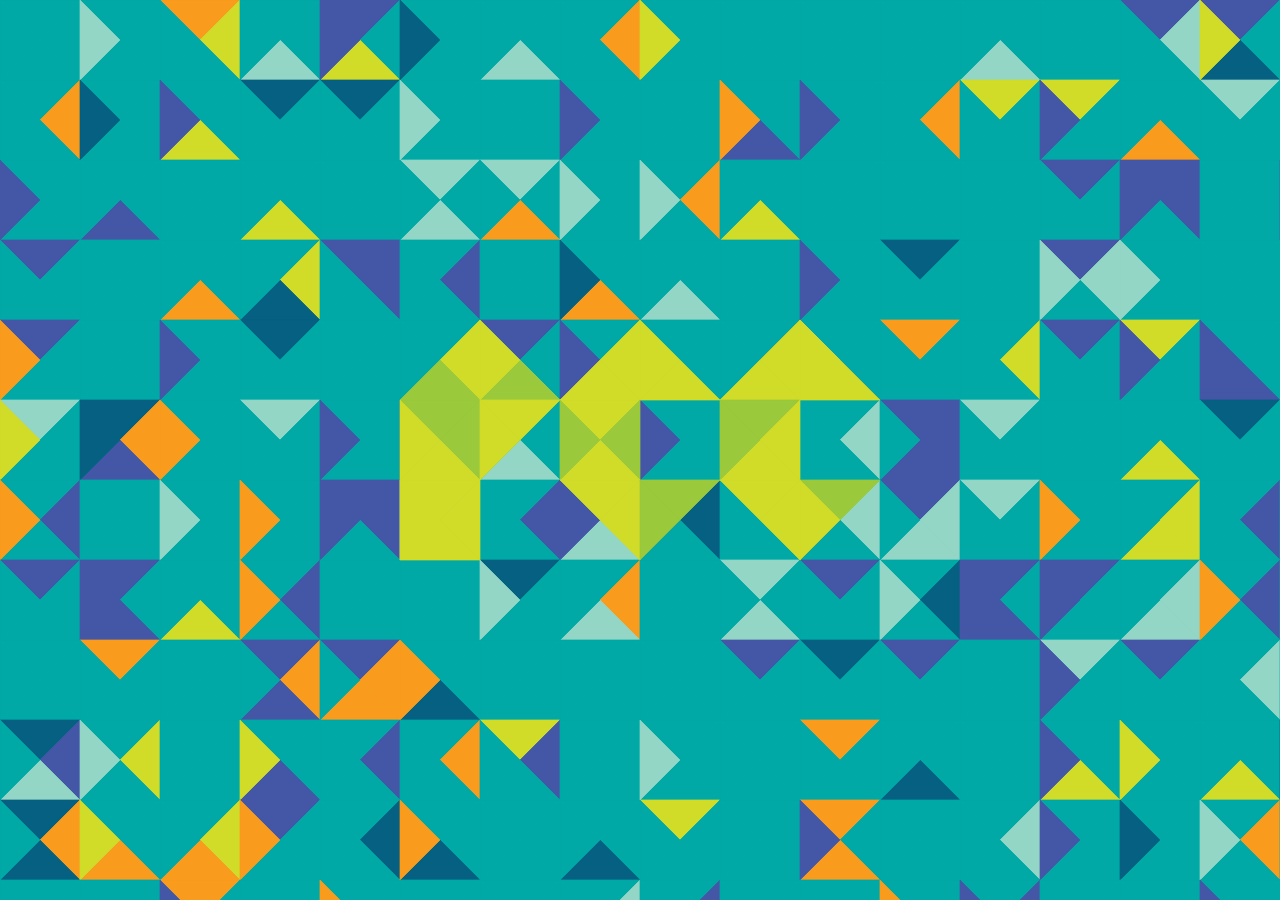
<file: hw3/index.html>
<!DOCTYPE html>
<!--[if lt IE 7]> <html class="no-js lt-ie9 lt-ie8 lt-ie7"> <![endif]-->
<!--[if IE 7]> <html class="no-js lt-ie9 lt-ie8"> <![endif]-->
<!--[if IE 8]> <html class="no-js lt-ie9"> <![endif]-->
<!--[if gt IE 8]><!--> <html class="no-js"> <!--<![endif]-->
    <head>
        <meta charset="utf-8">
        <meta http-equiv="X-UA-Compatible" content="IE=edge,chrome=1">
        <title>Parsons Code Club</title>
        <meta name="description" content="">
        <meta name="viewport" content="width=device-width">

        <!-- Place favicon.ico and apple-touch-icon.png in the root directory -->
        <style type="text/css">
            body { margin: 0; padding: 0; overflow: hidden;}
            canvas { background-color: #00A9A6; z-index: -1; position: absolute;}
        </style>
        <script type="text/javascript" src="rv-util.js"></script>
    </head>
    <body>
        <!--[if lt IE 7]>
<p class="chromeframe">You are using an <strong>outdated</strong> browser. Please <a href="http://browsehappy.com/">upgrade your browser</a> or <a href="http://www.google.com/chromeframe/?redirect=true">activate Google Chrome Frame</a> to improve your experience.</p>
<![endif]-->

        <!-- Add your site or application content here -->
        <canvas id="canvas"></canvas>

        <script src="//ajax.googleapis.com/ajax/libs/jquery/1.9.1/jquery.min.js"></script>
        <script type="text/javascript">
        	var canvas = document.getElementById("canvas");
        	var ctx = canvas.getContext("2d");
        	var cw = canvas.width = $(window).width();
        	var ch = canvas.height = $(window).height();
        	var palettes = [];
            var animateIntervals = [];
            var allAnimationDone = true;

            /* Palettes
            *
            * Indexes:
            * 0 - main bg color
            * 1 - secondary bg color
            * 2 - main logo color
            * 3 - secondary logo color
            * 4,5,6 - tertiary bg colors
            */
            //original: lime green, blue, purple, orange
            palettes.push(["#00A9A6","#4457A6","#D1DC28","#9AC93B","#93D6C5","#066082","#f99b1d"]);
            //burning
            palettes.push(["#32002A","#500C23","#EB702A","#EB702A","#8F0F2F","#BE2327","#BE2327"]);
            //black and white
            //palettes.push(["#FFFFFF","#000000","#000000","#000000","#000000","#FFFFFF","#000000"]);
            //lavender clouds
            palettes.push(["#E9F29D","#B7C29D","#51456B","#67617A","#878E8F","#878E8F","#878E8F"]);
            //beach dream
            palettes.push(["#207178","#174C4F","#FF9666","#FF9666","#FFE184","#FFE184","#F5E9BE"]);
            //raspberry
            palettes.push(["#400313","#A64B75","#A9BF04","#DBF227","#F2ACCD","#F2ACCD","#F2ACCD"]);
            //pink
            palettes.push(["#D9435F","#F24472","#F2F2F2","#F2F2F2","#F2AEB4","#F2AEB4","#2A3740"]);
            //sands of time
            palettes.push(["#C1B398","#605951","#61A6AB","#ACCEC0","#FBEEC2","#FBEEC2","#FBEEC2"]);
            //secrets in a bottle
            palettes.push(["#FFB286","#F4E39E","#F6706D","#F6706D","#8D5966","#8D5966","#C6E8F2"]);
            var currentPalette = 0;

            var centerfix = 0;
        	
        	function GridSquare(x, y, size, kindMap) {
        		this.x = x;
        		this.y = y;
        		this.s = size;
        		this.segments = [];
        		for(var i = 0; i < 4; i++) {
        			var seg = new Segment(this.x, this.y, this.s, i, kindMap ? kindMap[i] : Segment.BACKGROUND);
                    seg.parent = this;
        			this.segments.push(seg);
        		}
        		this.draw = function() {
        			for(var i = 0; i < this.segments.length; i++) {
        				this.segments[i].draw();
        			}
        		}
                this.kickOffAnimation = function() {
                    var kickoffClosure = function(me, i) {
                        me.segments[i].kickOffAnimation();
                    }
                    for(var i = 0; i < this.segments.length; i++) {
                        setTimeout(kickoffClosure, this.segments[i].direction*100, this, i);
                    }
                }
                this.update = function() {
                    for(var i = 0; i < this.segments.length; i++) {
                        this.segments[i].update();
                    }
                }
        	}
        	
        	function Segment(x, y, size, direction, kind) {
        		this.x = x;
        		this.y = y; 
        		this.s = size; //x, y, and s represent the GridSquare this is in
                this.centerx = this.x + this.s/2;
                this.centery = this.y + this.s/2;
                this.direction = direction;
                if( this.direction === Segment.NORTH ) {
                    this.pointAx = this.x;
                    this.pointAy = this.y;
                    this.pointBx = this.x + this.s;
                    this.pointBy = this.y;
                    this.centery -= centerfix;
                } else if ( this.direction === Segment.EAST ) {
                    this.pointAx = this.x + this.s;
                    this.pointAy = this.y;
                    this.pointBx = this.x + this.s;
                    this.pointBy = this.y + this.s;
                    this.centerx -= centerfix;
                } else if ( this.direction === Segment.SOUTH ) {
                    this.pointAx = this.x + this.s;
                    this.pointAy = this.y + this.s;
                    this.pointBx = this.x;
                    this.pointBy = this.y + this.s;
                    this.centery += centerfix;
                } else if ( this.direction === Segment.WEST ) {
                    this.pointAx = this.x;
                    this.pointAy = this.y + this.s;
                    this.pointBx = this.x;
                    this.pointBy = this.y;
                    this.centerx -= centerfix;
                } else {  }
                this.targetAx = this.pointAx;
                this.targetAy = this.pointAy;
                this.targetBx = this.pointBx;
                this.targetBy = this.pointBy;
        		this.kind = kind;
        		this.color = Segment.prototype.determineColor(this.kind, palettes[currentPalette]);
                this.animating = false;
        	}
        	
        	
        	/* determines color based off what kind of segment it is.
        	* contains logic for selecting from a palette based on a fixed ratio.
        	*/	
        	Segment.prototype.determineColor = function (kind, palette) {
        		var roll = Math.random();
        		switch(kind) {
        			case Segment.LOGO :
        				if ( roll < 0.3 ) {
        					return palette[3];
        				} else {
        					return palette[2];
        				}
        			break;
        			case Segment.BACKGROUND :
        				if ( roll <= 0.7 ) {
        					return palette[0];
        				} else if (roll > 0.7 && roll < 0.8 ) {
        					return palette[1];
        				} else if (roll > 0.8 && roll < 0.85 ) {
        					return palette[2];
        				} else if (roll > 0.85 && roll < 0.9) {
                            return palette[4];
                        } else if (roll > 0.9 && roll < 0.95) {
        					return palette[5];
        				} else {
        					return palette[6]; 					
        				}
        			break;
                    case Segment.LOGOBACKGROUND :
                        if ( roll <= 0.7 ) {
                            return palette[0];
                        } else if (roll > 0.7 && roll < 0.8 ) {
                            return palette[1];
                        } else if (roll > 0.8 && roll < 0.9) {
                            return palette[4];
                        } else if (roll > 0.9 && roll < 0.95) {
                            return palette[5];
                        } else {
                            return palette[6];                  
                        }
                    break;
        			case Segment.TRANSPARENT :
        			default:
        				return "rgba(255,255,255,0)";
        			break;
        		}
        	}

            Segment.prototype.kickOffAnimation = function() {
                if(!this.animating) {
                    this.animating = true;
                    this.targetAx = this.pointBx;
                    this.targetAy = this.pointBy;
                    this.targetBx = this.pointAx;
                    this.targetBy = this.pointAy;
                }
            }

            Segment.prototype.update = function() {
                if(this.pointAx === this.targetAx &&
                    this.pointAy === this.targetAy &&
                    this.pointBx === this.targetBx &&
                    this.pointBy === this.targetBy) {
                    //oh my god this is so hack-y
                    if(this.animating && 
                        logoSquares.indexOf(this.parent) === logoSquares.length - 1
                        && this.direction === 3) {
                        for(i in animateIntervals) {
                            clearInterval(animateIntervals[i]);
                        }
                        animateIntervals = [];
                        allAnimationDone = true;
                    }
                    this.animating = false;
                    return;
                }
                this.pointAx = rvutil.moveValueTowards(this.pointAx, this.targetAx);
                this.pointAy = rvutil.moveValueTowards(this.pointAy, this.targetAy);
                this.pointBx = rvutil.moveValueTowards(this.pointBx, this.targetBx);
                this.pointBy = rvutil.moveValueTowards(this.pointBy, this.targetBy);
                if(this.pointAx === this.pointBx && this.pointAy === this.pointBy) {
                    //recolor
                    this.color = Segment.prototype.determineColor(this.kind, palettes[currentPalette]);
                }
            }
        	
        	Segment.prototype.draw = function() {
        		ctx.fillStyle = this.color;
        		ctx.strokeStyle = this.color;
        		ctx.beginPath();
        		ctx.moveTo(this.pointAx, this.pointAy);
        		ctx.lineTo(this.centerx, this.centery);
        		ctx.lineTo(this.pointBx, this.pointBy);
        		ctx.closePath();
        		ctx.fill();
                ctx.globalAlpha = 0.7;
                ctx.lineWeight = 1;
        		ctx.stroke();
                ctx.globalAlpha = 1;
        	}
        	
        	/* kinds
        	* refers to the purpose of the segment, whether it be for a background,
        	* the logo,
        	* or transparent, or maybe something else in the future.
        	*/
        	Segment.LOGO = "used for the PCC";
        	Segment.BACKGROUND = "used for background";
        	Segment.TRANSPARENT = "used when working with multiple layers";
            Segment.LOGOBACKGROUND = "used when you don't want colors to obstruct the logo"
        	
        	/* directions
        	* refers to which quadrant of the GridSquare a segment is.
        	*/
        	Segment.NORTH = 0; //top
        	Segment.EAST = 1; //right
        	Segment.SOUTH = 2; //bottom
        	Segment.WEST = 3; //left
        	        	
        	var gridSquares = [];
            var logoSquares = [];
        	var gs = 80;
        	
        	/* make the background grid */
            var numRows = Math.round(ch / gs) + 1;
            var numCols = Math.round(cw / gs) + 1;
            var tempKindMap, roll, dist;
        	for(var i = 0; i < numCols; i++) {
        		for(var j = 0; j < numRows; j++) {
                    tempKindMap = [];
                    for(var k = 0; k < 4; k++) {
                        dist = rvutil.dist(i*gs + gs/2, j*gs + gs/2, gs*Math.floor(numCols/2), gs*Math.floor(numRows/2));
                        roll = rvutil.map(dist, gs*3, gs*6, 0, 1.4);
                        roll += rvutil.random(-0.3, 0.3);
                        if(roll > 0.5) {
                            tempKindMap[k] = Segment.BACKGROUND;
                        } else {
                            tempKindMap[k] = Segment.LOGOBACKGROUND;
                        }
                    }
        			gridSquares.push( new GridSquare(i*gs, j*gs, gs, tempKindMap) );
        		}
        	}
        	
        	/* make the logo grid */
        	var full = [ Segment.LOGO, Segment.LOGO, Segment.LOGO, Segment.LOGO ];
            var e = Segment.TRANSPARENT; //empty
        	//P
        	logoSquares.push( new GridSquare(0, 0, gs, 
        		[ e, Segment.LOGO, Segment.LOGO, e ]) );
        	logoSquares.push( new GridSquare(0, gs, gs, 
        		full) );
        	logoSquares.push( new GridSquare(0, gs*2, gs, 
        		full) );
        	logoSquares.push( new GridSquare(gs, 0, gs, 
        		[e, e, Segment.LOGO, Segment.LOGO ]) );
            logoSquares.push( new GridSquare(gs, gs, gs, 
                [Segment.LOGO, e, e, Segment.LOGO ]) );
        	logoSquares.push( new GridSquare(gs, gs*2, gs, 
        	   [e,e,e,e]) );
        	
        	//C
        	logoSquares.push( new GridSquare(gs*2, 0, gs, 
        		[e, Segment.LOGO, Segment.LOGO, e]) );
        	logoSquares.push( new GridSquare(gs*2, gs, gs, 
        		full) );
        	logoSquares.push( new GridSquare(gs*2, gs*2, gs, 
        		[Segment.LOGO, Segment.LOGO, e, e]) );
        	logoSquares.push( new GridSquare(gs*3, 0, gs, 
        		[e, e, Segment.LOGO, Segment.LOGO]) );
        	logoSquares.push( new GridSquare(gs*3, gs*2, gs, 
        		[Segment.LOGO, e, e, Segment.LOGO]) );
            logoSquares.push( new GridSquare(gs*3, gs, gs, 
               [e,e,e,e]) );

			//other C
        	logoSquares.push( new GridSquare(gs*4, 0, gs, 
        		[e, Segment.LOGO, Segment.LOGO, e]) );
        	logoSquares.push( new GridSquare(gs*4, gs, gs, 
        		full) );
        	logoSquares.push( new GridSquare(gs*4, gs*2, gs, 
        		[Segment.LOGO, Segment.LOGO, e, e]) );
        	logoSquares.push( new GridSquare(gs*5, 0, gs, 
        		[e,e,Segment.LOGO, Segment.LOGO]) );
        	logoSquares.push( new GridSquare(gs*5, gs*2, gs, 
        		[Segment.LOGO, e, e, Segment.LOGO]) );
            logoSquares.push( new GridSquare(gs*5, gs, gs, 
               [e,e,e,e]) );

            function animate() {
                console.log('aa');
                ctx.clearRect(0,0,cw,ch);
                for(var i = 0; i < gridSquares.length; i++) {
                    gridSquares[i].update();
                    gridSquares[i].draw();
                }
                ctx.save();
                ctx.translate((gs*(Math.floor(numCols/2))) - gs*3, 
                    (gs*Math.floor(numRows/2)) - gs*2);
            	for(var i = 0; i < logoSquares.length; i++) {
                    logoSquares[i].update();
            		logoSquares[i].draw();
            	}
                ctx.restore();
            }
            
            animateIntervals.push(setInterval(animate, 1000/60));

            $(document).on('click', 'canvas', function() {
                if(!allAnimationDone) {
                    return;
                }
                allAnimationDone = false;
                currentPalette++;
                if(currentPalette >= palettes.length) {
                    currentPalette = 0;
                }
                $('canvas').css('background-color', palettes[currentPalette][0]);
                animateIntervals.push(setInterval(animate, 1000/60));
                var gsAnimateClosure = function(squares, locali) {
                    squares[locali].kickOffAnimation();
                }
                var sweepDirection;
                if(currentPalette % 2 === 0) {
                    sweepDirection = "y";
                } else {
                    sweepDirection = "x";
                }
                for(var i = 0; i < gridSquares.length; i++) {
                    setTimeout(gsAnimateClosure, gridSquares[i][sweepDirection]/3, gridSquares, i);
                    if(i < logoSquares.length) {
                        setTimeout(gsAnimateClosure, logoSquares[i].x + gs*5, logoSquares, i);
                    }
                }
            })
        </script>
    </body>
</html>
</file>
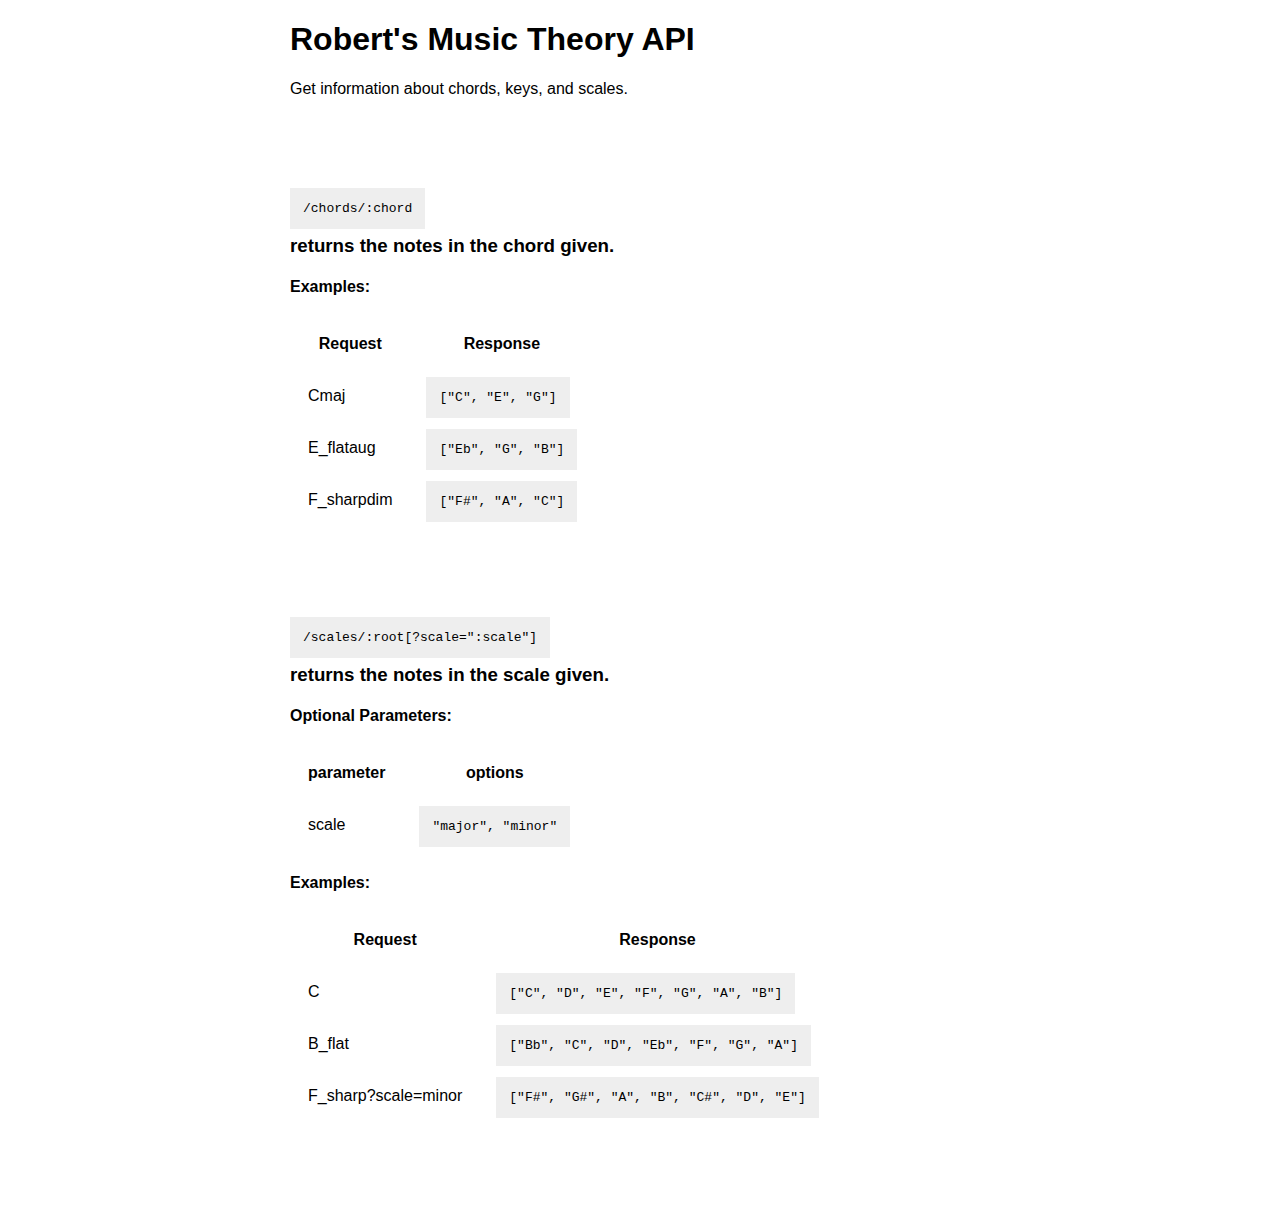
<file: node-hw/index.html>
<!DOCTYPE html>
<!-- paulirish.com/2008/conditional-stylesheets-vs-css-hacks-answer-neither/ -->
<!-- Consider specifying the language of your content by adding the `lang` attribute to <html> -->
<!--[if lt IE 7]> <html class="no-js lt-ie9 lt-ie8 lt-ie7"> <![endif]-->
<!--[if IE 7]>    <html class="no-js lt-ie9 lt-ie8"> <![endif]-->
<!--[if IE 8]>    <html class="no-js lt-ie9"> <![endif]-->
<!--[if gt IE 8]><!--> <html class="no-js"> <!--<![endif]-->
<head>
    <meta charset="utf-8">

    <title></title>
    <meta name="description" content="">

    <!-- Mobile viewport optimized: h5bp.com/viewport -->
    <meta name="viewport" content="width=device-width">

    <!-- Place favicon.ico and apple-touch-icon.png in the root directory: mathiasbynens.be/notes/touch-icons -->

    <style>
		body { font-family: Helvetica, sans-serif; }
		code { padding: 1em; background-color: #eeeeee; }
		td, th { padding: 1em; }
		div { margin: 100px 0; }
		#main { width: 700px; margin: 0 auto; }
    </style>
</head>
<body>
		<div id="main">
	    <h1>Robert's Music Theory API</h1>
	    <p>Get information about chords, keys, and scales.</p>

	    <div id="chords">
		    <code>/chords/:chord</code>
		    <h3>returns the notes in the chord given.</h3>
		    <h4>Examples:</h4>
		    <table>
		    	<tr>
		    		<th>Request</th>
		    		<th>Response</th>
		    	</tr>
		    	<tr>
		    		<td>Cmaj</td>
		    		<td><code>["C", "E", "G"]</code></td>
		    	</tr>
		    	<tr>
		    		<td>E_flataug</td>
		    		<td><code>["Eb", "G", "B"]</code></td>
		    	</tr>
		    	<tr>
		    		<td>F_sharpdim</td>
		    		<td><code>["F#", "A", "C"]</code></td>
		    	</tr>
		    </table>
		</div>
	    <div id="chords">
		    <code>/scales/:root[?scale=":scale"]</code>
		    <h3>returns the notes in the scale given.</h3>
		    <h4>Optional Parameters:</h4>
		    <table>
		    	<tr>
		    		<th>parameter</th>
		    		<th>options</th>
		    	</tr>
		    	<tr>
		    		<td>scale</td>
		    		<td><code>"major", "minor"</code></td>
		    	</tr>
		    </table>
		    <h4>Examples:</h4>
		    <table>
		    	<tr>
		    		<th>Request</th>
		    		<th>Response</th>
		    	</tr>
		    	<tr>
		    		<td>C</td>
		    		<td><code>["C", "D", "E", "F", "G", "A", "B"]</code></td>
		    	</tr>
		    	<tr>
		    		<td>B_flat</td>
		    		<td><code>["Bb", "C", "D", "Eb", "F", "G", "A"]</code></td>
		    	</tr>
		    	<tr>
		    		<td>F_sharp?scale=minor</td>
		    		<td><code>["F#", "G#", "A", "B", "C#", "D", "E"]</code></td>
		    	</tr>
		    </table>
		</div>
		</div>
</body>
</html>
</file>
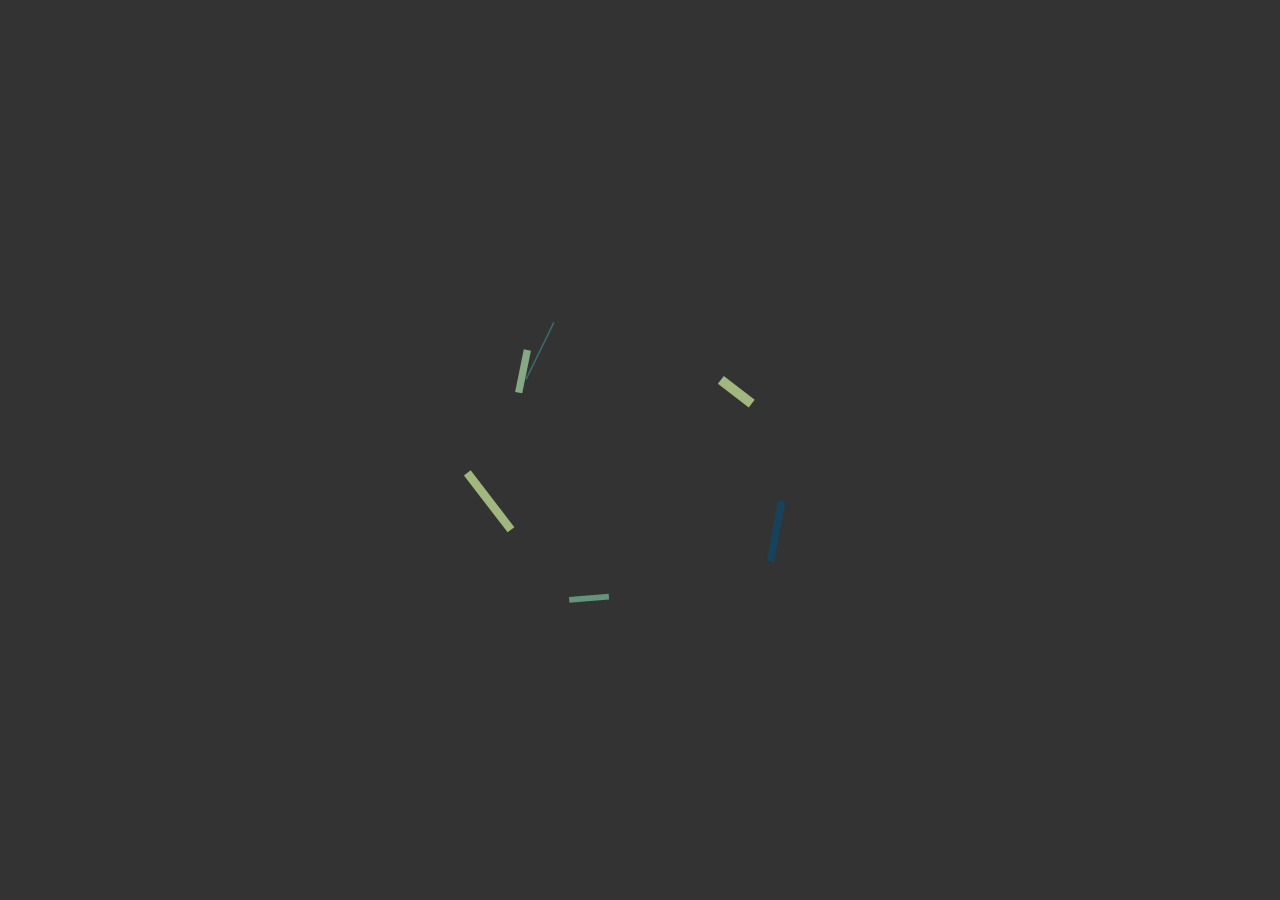
<file: visual-piece/index.html>
<!DOCTYPE html>
<!-- paulirish.com/2008/conditional-stylesheets-vs-css-hacks-answer-neither/ -->
<!-- Consider specifying the language of your content by adding the `lang` attribute to <html> -->
<!--[if lt IE 7]> <html class="no-js lt-ie9 lt-ie8 lt-ie7"> <![endif]-->
<!--[if IE 7]>    <html class="no-js lt-ie9 lt-ie8"> <![endif]-->
<!--[if IE 8]>    <html class="no-js lt-ie9"> <![endif]-->
<!--[if gt IE 8]><!--> <html class="no-js"> <!--<![endif]-->
<head>
    <meta charset="utf-8">

    <title></title>
    <meta name="description" content="">

    <!-- Mobile viewport optimized: h5bp.com/viewport -->
    <meta name="viewport" content="width=device-width">

    <!-- Place favicon.ico and apple-touch-icon.png in the root directory: mathiasbynens.be/notes/touch-icons -->

    <style type="text/css">
    	body {margin: 0; padding: 0; overflow:hidden;}
		canvas { margin: 0; padding: 0; position: absolute;}
    </style>
    <script src="https://ajax.googleapis.com/ajax/libs/jquery/1.8.3/jquery.min.js" type="text/javascript"></script>
    <script src="rv-util.js" type="text/javascript"></script>
    <script src="requestAnimationFrame-polyfill.js"></script>
</head>
<body>
	<canvas id="canvas"></canvas>
	<script>
		var canvas = document.getElementById('canvas');
		var ctx = canvas.getContext('2d');
		var cw = canvas.width = $(window).width();
		var ch = canvas.height = $(window).height();
		var startTime = new Date().getTime();
		var angle = 0;
		var mouseX = cw/2, mouseY = ch/2;
		var hexagons = [];

		function Hexagon(_completionTime, _strokeColor, _strokeWeight, _sizeMax, _sizeMin, _followRate) {
			this.x = cw/2;
			this.y = ch/2;
			this.followRate = _followRate;
			this.angle = rvutil.random(0, 360);
			this.rotationSpeed = rvutil.random(-4, 4);
			this.completion = 0;
			this.strokeStyle = _strokeColor;
			this.strokeWidth = _strokeWeight;
			this.fillStyle = 'transparent';
			this.radius = _sizeMin;
			this.radiusMax = _sizeMax;
			this.radiusMin = _sizeMin;
			this.currentR = 0;
			this.growing = true;
			this.timeToGrow = rvutil.random(0.5, 2);
			this.completionTime = _completionTime;
			this.timePassed = 0;
			this.forwards = false;
			this.offsetX = rvutil.random(-8,8);
			this.offsetY = rvutil.random(-8,8);
		}
		
		Hexagon.prototype.update = function() {
				this.currentR+= 0.006;
				if(this.currentR >= this.timeToGrow) {
					this.currentR = 0;
					this.growing = !this.growing;
				}
				if(this.growing)
					this.radius = rvutil.map(this.currentR, 
						0, this.timeToGrow, this.radiusMin, this.radiusMax);
				else
					this.radius = rvutil.map(this.currentR, 
						0, this.timeToGrow, this.radiusMax, this.radiusMin);

				this.angle+= this.rotationSpeed;
				if(this.angle >= 360)
					this.angle = 0;

				var now = new Date().getTime() - this.timePassed;
				if(now > this.completionTime) {
					this.timePassed = new Date().getTime();
					now = 0;
					this.forwards = !this.forwards;
				}
				if(this.forwards)
					this.completion = rvutil.map( now, 0, this.completionTime, 0, 360 );
				else
					this.completion = rvutil.map( now, 0, this.completionTime, 360, 0 );

				//move towards the mouse
				//we usin' vector math, bitch
				var deltaX = mouseX - this.x;
				var deltaY = mouseY - this.y;
				var hyp = Math.sqrt( (deltaX*deltaX) + (deltaY*deltaY) );
				var followSpeed;
				if(hyp > 100) {
					followSpeed = rvutil.map( hyp, 100, 300, this.followRate, this.followRate*3 );
				} else {
					followSpeed = this.followRate;
				}
				if(hyp == 0 || hyp < followSpeed) {
					return;
				}
				this.x += (deltaX / hyp) * followSpeed;
				this.y += (deltaY / hyp) * followSpeed;
		}

		Hexagon.prototype.draw = function() {
				ctx.save();
				ctx.translate(this.x, this.y);
				ctx.rotate(rvutil.toRad(this.angle));
				ctx.strokeStyle = this.strokeStyle;
				ctx.fillStyle = this.fillStyle;
				ctx.lineWidth = this.strokeWidth;
				hex(0,0, this.radius, this.completion);
				ctx.stroke();
				ctx.fill();
				ctx.restore();
		}

		//draw a grid of dots
		function dotGrid() {
			var circleSize = 1;
			var circleSpacing = 25;
			var x, y;
			ctx.fillStyle = "#666";
			ctx.strokeStyle = "none";
			ctx.beginPath();
			for(var i = 0; i < Math.ceil(cw / (circleSpacing+circleSize))+1; i++) {
				for(var j = 0; j < Math.ceil(ch / (circleSpacing+circleSize))+1; j++) {
					y = (j+1) * circleSpacing - circleSize / 2;
					if(j % 2 == 0) {
						x = (i+1) * circleSpacing - circleSize / 2;
					}
					else {
						x = ((i+1) * circleSpacing) - circleSize/2 + (circleSpacing/2);
					}
					//ctx.moveTo(x, y);
					ctx.arc(x, y, circleSize, 0, Math.PI * 2);
				}
			}
			ctx.closePath();
			ctx.fill();
		}

		//draw a hexagon, or a partial one.
		function hex(x, y, r, arcAngle) {
			var k = Math.sqrt((3/4)*r*r);
			ctx.save();
			ctx.translate(x, y);
			ctx.beginPath();
			ctx.moveTo(0, r);

			if(arcAngle >= 60)
				ctx.lineTo(k, r/2);
			else {
				ctx.lineTo(
					rvutil.map(arcAngle, 0, 60, 0, k),
					rvutil.map(arcAngle, 0, 60, r, r/2)
				);
				ctx.restore();
				return;
			}

			if(arcAngle >= 120)
				ctx.lineTo(k, -r/2);
			else {
				ctx.lineTo(
					rvutil.map(arcAngle, 60, 120, k, k),
					rvutil.map(arcAngle, 60, 120, r/2, -r/2)
				);
				ctx.restore();
				return;
			}

			if(arcAngle >= 180)
				ctx.lineTo(0, -r);
			else {
				ctx.lineTo(
					rvutil.map(arcAngle, 120, 180, k, 0),
					rvutil.map(arcAngle, 120, 180, -r/2, -r)
				);
				ctx.restore();
				return;
			}

			if(arcAngle >= 240)
				ctx.lineTo(-k, -r/2);
			else {
				ctx.lineTo(
					rvutil.map(arcAngle, 180, 240, 0, -k),
					rvutil.map(arcAngle, 180, 240, -r, -r/2)
				);
				ctx.restore();
				return;
			}

			if(arcAngle>= 300)
				ctx.lineTo(-k, r/2);
			else {
				ctx.lineTo(
					rvutil.map(arcAngle, 240, 300, -k, -k),
					rvutil.map(arcAngle, 240, 300, -r/2, r/2)
				);
				ctx.restore();
				return;
			}

			if(arcAngle >= 360)	{		
				ctx.closePath();
				ctx.restore();
			}
			else {
				ctx.lineTo(
					rvutil.map(arcAngle, 300, 360, -k, 0),
					rvutil.map(arcAngle, 300, 360, r/2, r)
				);
				ctx.restore();
				return;
			}
		}
		
		function animate() {
			requestAnimationFrame(animate);
			ctx.globalAlpha = 1;
			ctx.fillStyle = "#333333";
			ctx.fillRect(0,0,cw,ch);
			//dotGrid();
			for(var h in hexagons) {
				hexagons[h].update();
				ctx.globalAlpha = 0.7;
				hexagons[h].draw();
			}	
		}

		function init() {
			var palette = [
				"#CFF09E",
				"#A8DBA8",
				"#79BD9A",
				"#3B8686",
				"#0B486B"
			];
			$('#canvas').on('mousemove', function(event){
				mouseX = event.clientX;
				mouseY = event.clientY;
			});

			for(var i = 0; i < 6; i++) {
				hexagons.push(new Hexagon(
					rvutil.random(10000,20000), //timeToComplete
					palette[ (i % palette.length) ], //color
					rvutil.random(1, 10), //strokeWidth
					160 + (i+1)*(rvutil.random(10,30)), //maximumSize
					80 + (i+1)*(rvutil.random(10,30)), //minimumSize
					rvutil.map(i,0,6,6,3) //followRate
					)
				);
			}
			animate();
		}

		init();


	</script>
</body>
</html>
</file>
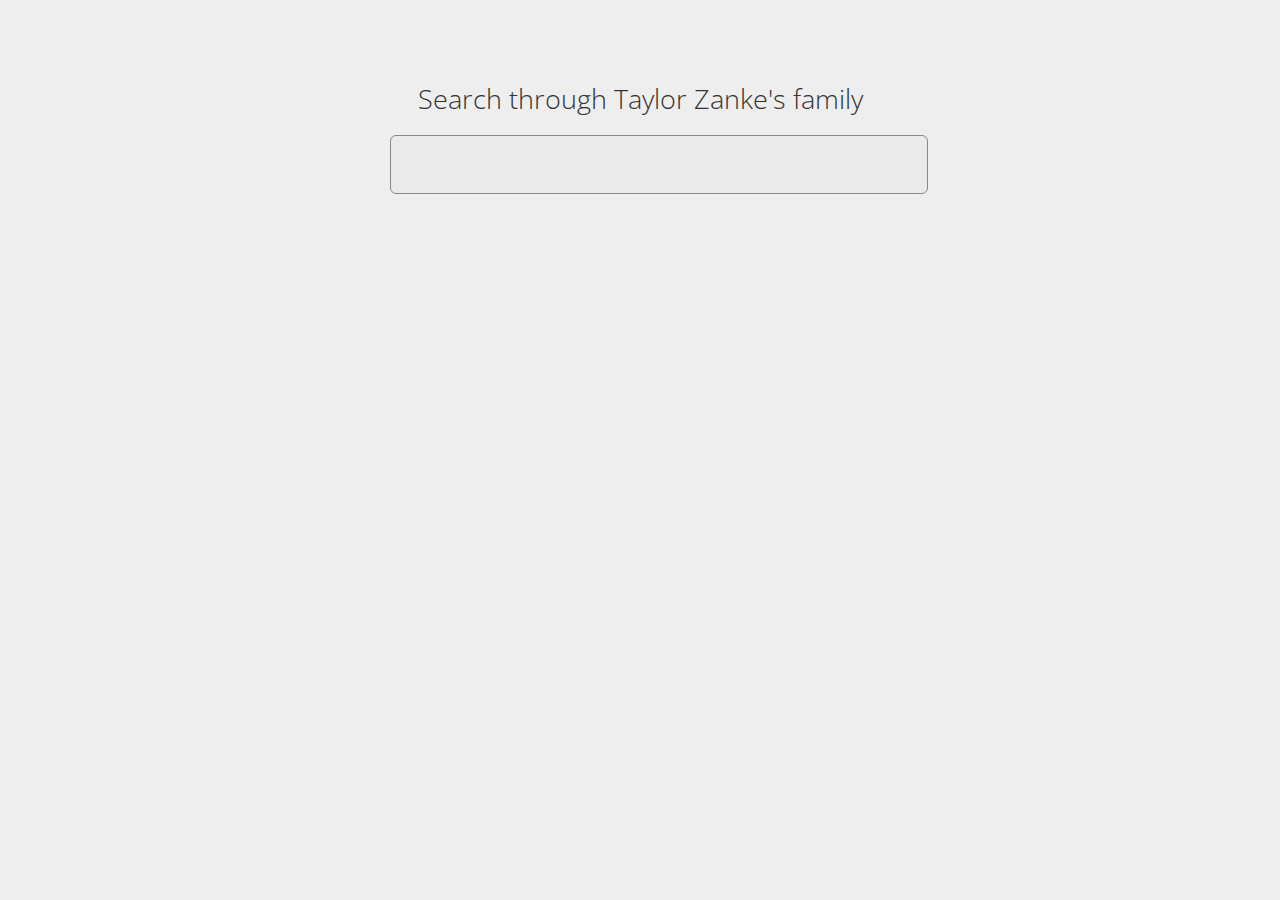
<file: week10/index.html>
<!DOCTYPE html>
<!-- paulirish.com/2008/conditional-stylesheets-vs-css-hacks-answer-neither/ -->
<!-- Consider specifying the language of your content by adding the `lang` attribute to <html> -->
<!--[if lt IE 7]> <html class="no-js lt-ie9 lt-ie8 lt-ie7"> <![endif]-->
<!--[if IE 7]>    <html class="no-js lt-ie9 lt-ie8"> <![endif]-->
<!--[if IE 8]>    <html class="no-js lt-ie9"> <![endif]-->
<!--[if gt IE 8]><!--> <html class="no-js"> <!--<![endif]-->
<head>
    <meta charset="utf-8">

    <title></title>
    <meta name="description" content="">

    <!-- Mobile viewport optimized: h5bp.com/viewport -->
    <meta name="viewport" content="width=device-width">

    <!-- Place favicon.ico and apple-touch-icon.png in the root directory: mathiasbynens.be/notes/touch-icons -->

    <link rel="stylesheet" href="css/main.css">
    <link href='http://fonts.googleapis.com/css?family=Open+Sans:600italic,700italic,800italic,400,300,600,700,800' rel='stylesheet' type='text/css'>
    <script src="https://ajax.googleapis.com/ajax/libs/jquery/1.8.3/jquery.min.js" type="text/javascript"></script>
</head>
<body>
		<div id="main">
			<h1>Search through Taylor Zanke's family</h1>
			<form action="" id="form">
				<input id="searchbar" type="text">
				<button id="go" type="submit">&gt;</button>
			</form>
		</div>
		<div id="output"></div>
	    <script type="text/javascript">
	    	var sb = $("#searchbar"),
	    		go = $("#go");

	    	sb.focus(function(){
	    		go.fadeIn(200);
	    	});
	    	
	    	sb.blur(function(){
	    		go.fadeOut(200);
	    	});

	    	go.click(function(e){
	    		e.preventDefault();
	    		var data = sb.val();

	    		$.getJSON("http://localhost:8080/familymembers/"+data+"?callback=?", function(data){
	    			var output = $("#output");
	    			output.empty();
	    			if(data.length <= 0) {
	    				output.text("Nobody in Taylor's family came up. Sorry!").hide().fadeIn();
	    			} else {
	    				data.forEach(function(person, index){
	    					createPersonCard(person).appendTo(output).hide().fadeIn((index+1) * 500);
	    				});
	    			}
	    		});
	    	});

	    	function createPersonCard(person) {
	    		var containerDiv = $("<div class='person'></div>");
	    		for(var attr in person) {
	    			containerDiv.append( $("<h3 class='attribute'></h3>").text(attr) );
	    			containerDiv.append( $("<h2 class='value'></h2>").text(person[attr]) );
	    		}
	    		return containerDiv;
	    	}
	    </script>
</body>
</html>
</file>
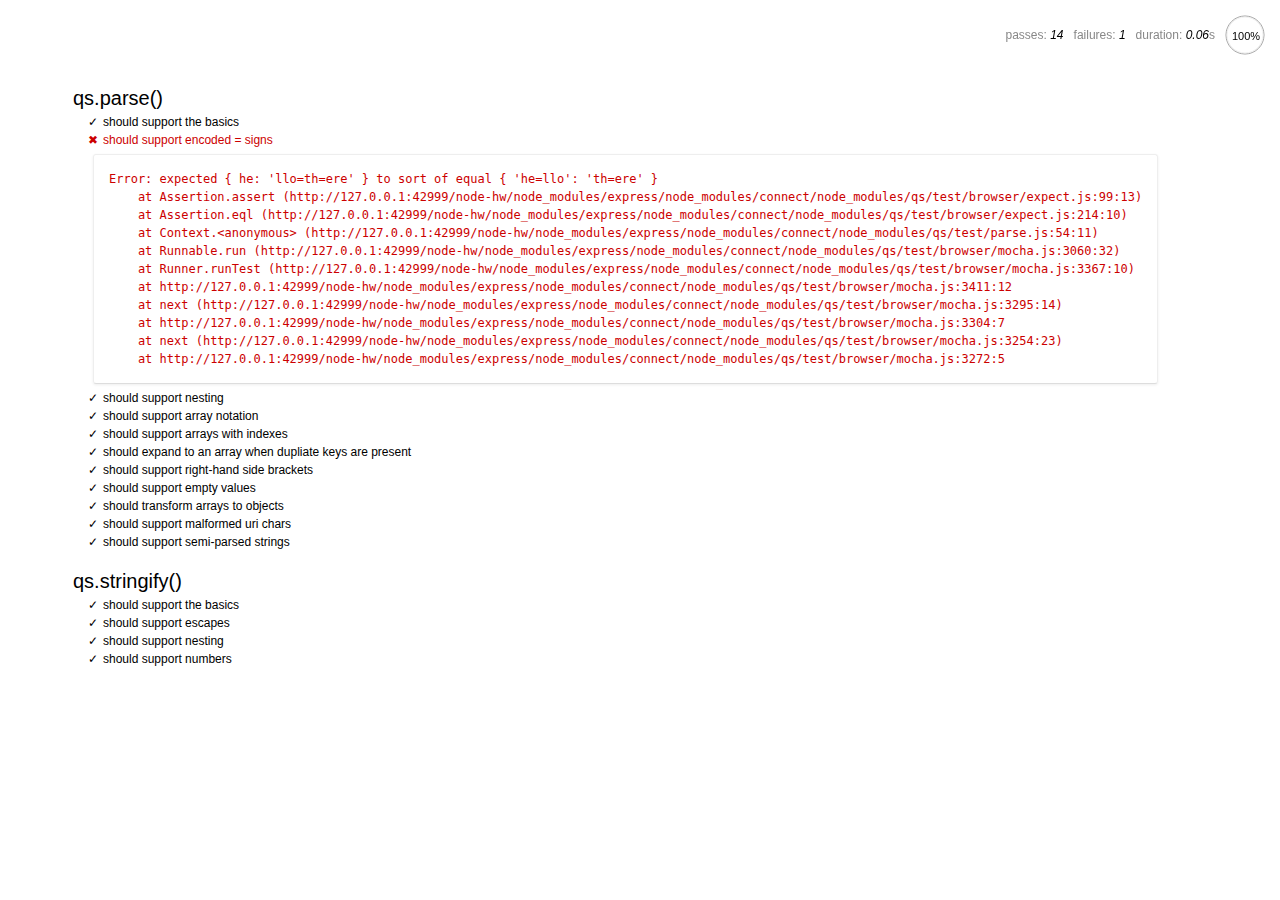
<file: node-hw/node_modules/express/node_modules/connect/node_modules/qs/test/browser/index.html>
<html>
  <head>
    <title>Mocha</title>
    <meta http-equiv="Content-Type" content="text/html; charset=UTF-8">
    <link rel="stylesheet" href="mocha.css" />
    <script src="jquery.js" type="text/javascript"></script>
    <script src="expect.js"></script>
    <script src="mocha.js"></script>
    <script>mocha.setup('bdd')</script>
    <script src="qs.js"></script>
    <script src="../parse.js"></script>
    <script src="../stringify.js"></script>
    <script>onload = mocha.run;</script>
  </head>
  <body>
    <div id="mocha"></div>
  </body>
</html>
</file>
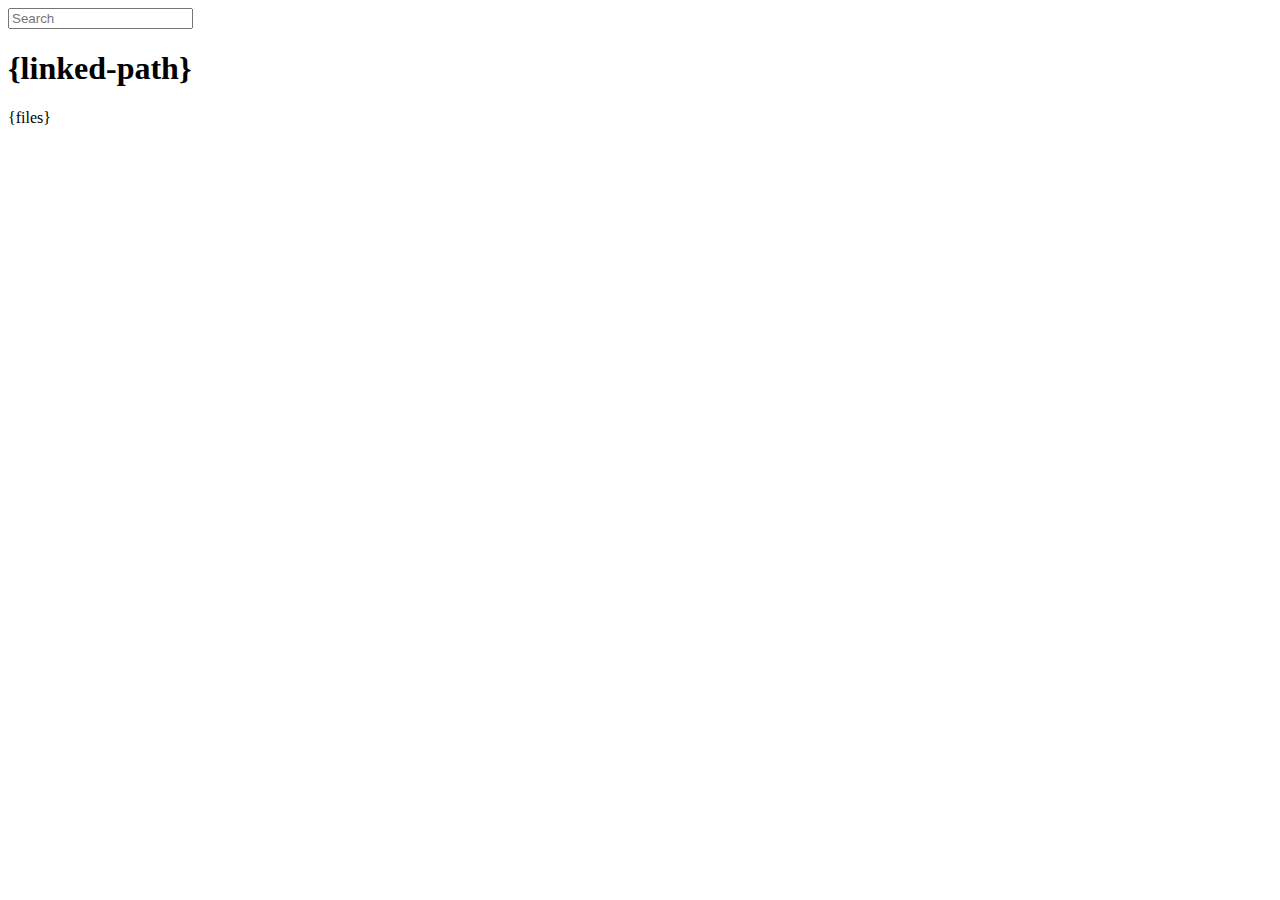
<file: node-hw/node_modules/express/node_modules/connect/lib/public/directory.html>
<!DOCTYPE html>
<html>
  <head>
    <meta charset='utf-8'> 
    <title>listing directory {directory}</title>
    <style>{style}</style>
    <script>
      function $(id){
        var el = 'string' == typeof id
          ? document.getElementById(id)
          : id;

        el.on = function(event, fn){
          if ('content loaded' == event) {
            event = window.attachEvent ? "load" : "DOMContentLoaded";
          }
          el.addEventListener
            ? el.addEventListener(event, fn, false)
            : el.attachEvent("on" + event, fn);
        };

        el.all = function(selector){
          return $(el.querySelectorAll(selector));
        };

        el.each = function(fn){
          for (var i = 0, len = el.length; i < len; ++i) {
            fn($(el[i]), i);
          }
        };

        el.getClasses = function(){
          return this.getAttribute('class').split(/\s+/);
        };

        el.addClass = function(name){
          var classes = this.getAttribute('class');
          el.setAttribute('class', classes
            ? classes + ' ' + name
            : name);
        };

        el.removeClass = function(name){
          var classes = this.getClasses().filter(function(curr){
            return curr != name;
          });
          this.setAttribute('class', classes);
        };

        return el;
      }

      function search() {
        var str = $('search').value
          , links = $('files').all('a');

        links.each(function(link){
          var text = link.textContent;

          if ('..' == text) return;
          if (str.length && ~text.indexOf(str)) {
            link.addClass('highlight');
          } else {
            link.removeClass('highlight');
          }
        });
      }

      $(window).on('content loaded', function(){
        $('search').on('keyup', search);
      });
    </script>
  </head>
  <body class="directory">
    <input id="search" type="text" placeholder="Search" autocomplete="off" />
    <div id="wrapper">
      <h1>{linked-path}</h1>
      {files}
    </div>
  </body>
</html>
</file>
<file: week10/css/main.css>
html {
	background-color: #eee;
}

body {
	font-family: "Open Sans";
	font-size: 18px;
	color: #333;
}

#main {
	width: 500px;
	margin: 0 auto;
	padding: 3em;
}

h1 {
	font-weight: 100;
	font-size: 1.5em;
	text-align: center;
}

#form {
	width: 100%;
}

#searchbar {
	width: 100%;
	float: left;
	font-size: 1em;
	font-weight: 900;
	padding: 1em;
	-webkit-appearance: none;
	-webkit-user-select: text;
	border: 1px solid #888;
	border-radius: 6px;
	outline: none;
	-webkit-transition: border-color, .2s;
	background: #eaeaea;
}

#searchbar:focus {
	border-color: #4797d3;
}

#output {
	clear: left;
	padding: 3em 0;
	width: 960px;
	margin: 0 auto;
}

.person {
	float: left;
	background-color: white;
	border-radius: 10px;
	padding: 2em;
	margin: 1em;
	box-sizing: border-box;
}

.person:hover {
	background-color: #e3f6f9;
}

.person h2 {
	margin: 0 0 1em 0;
	font-size: 1.4em;
	font-weight: 100;
}

.person h3 {
	margin: 0.5em 0 0 0;
	font-size: 0.7em;
	font-style: italic;
}

#go {
	position: absolute;
	margin: 15px 0 0 -46px;
	width: 30px;
	height: 30px;
    border-radius: 50%;
    color: white;
    font: bold 15px/13px Helvetica, Verdana, Tahoma;
    padding: -2px 3px 0 3px;
    text-align: center;
    border: none;
	cursor: pointer;
	display:none;
}
</file>
<file: node-hw/node_modules/express/node_modules/connect/node_modules/qs/test/browser/mocha.css>
body {
  font: 20px/1.5 "Helvetica Neue", Helvetica, Arial, sans-serif;
  padding: 60px 50px;
}

#mocha h1, h2 {
  margin: 0;
}

#mocha h1 {
  margin-top: 15px;
  font-size: 1em;
  font-weight: 200;
}

#mocha .suite .suite h1 {
  margin-top: 0;
  font-size: .8em;
}

#mocha h2 {
  font-size: 12px;
  font-weight: normal;
  cursor: pointer;
}

#mocha .suite {
  margin-left: 15px;
}

#mocha .test {
  margin-left: 15px;
}

#mocha .test:hover h2::after {
  position: relative;
  top: 0;
  right: -10px;
  content: '(view source)';
  font-size: 12px;
  font-family: arial;
  color: #888;
}

#mocha .test.pending:hover h2::after {
  content: '(pending)';
  font-family: arial;
}

#mocha .test.pass.medium .duration {
  background: #C09853;
}

#mocha .test.pass.slow .duration {
  background: #B94A48;
}

#mocha .test.pass::before {
  content: '✓';
  font-size: 12px;
  display: block;
  float: left;
  margin-right: 5px;
}

#mocha .test.pass .duration {
  font-size: 9px;
  margin-left: 5px;
  padding: 2px 5px;
  color: white;
  -webkit-box-shadow: inset 0 1px 1px rgba(0,0,0,.2);
  -moz-box-shadow: inset 0 1px 1px rgba(0,0,0,.2);
  box-shadow: inset 0 1px 1px rgba(0,0,0,.2);
  -webkit-border-radius: 5px;
  -moz-border-radius: 5px;
  -ms-border-radius: 5px;
  -o-border-radius: 5px;
  border-radius: 5px;
}

#mocha .test.pass.fast .duration {
  display: none;
}

#mocha .test.pending {
  color: #0b97c4;
}

#mocha .test.pending::before {
  content: '◦';
  color: #0b97c4;
}

#mocha .test.fail {
  color: #c00;
}

#mocha .test.fail pre {
  color: black;
}

#mocha .test.fail::before {
  content: '✖';
  font-size: 12px;
  display: block;
  float: left;
  margin-right: 5px;
  color: #c00;
}

#mocha .test pre.error {
  color: #c00;
}

#mocha .test pre {
  display: inline-block;
  font: 12px/1.5 monaco, monospace;
  margin: 5px;
  padding: 15px;
  border: 1px solid #eee;
  border-bottom-color: #ddd;
  -webkit-border-radius: 3px;
  -webkit-box-shadow: 0 1px 3px #eee;
}

#error {
  color: #c00;
  font-size: 1.5  em;
  font-weight: 100;
  letter-spacing: 1px;
}

#stats {
  position: fixed;
  top: 15px;
  right: 10px;
  font-size: 12px;
  margin: 0;
  color: #888;
}

#stats .progress {
  float: right;
  padding-top: 0;
}

#stats em {
  color: black;
}

#stats li {
  display: inline-block;
  margin: 0 5px;
  list-style: none;
  padding-top: 11px;
}

code .comment { color: #ddd }
code .init { color: #2F6FAD }
code .string { color: #5890AD }
code .keyword { color: #8A6343 }
code .number { color: #2F6FAD }
</file>
